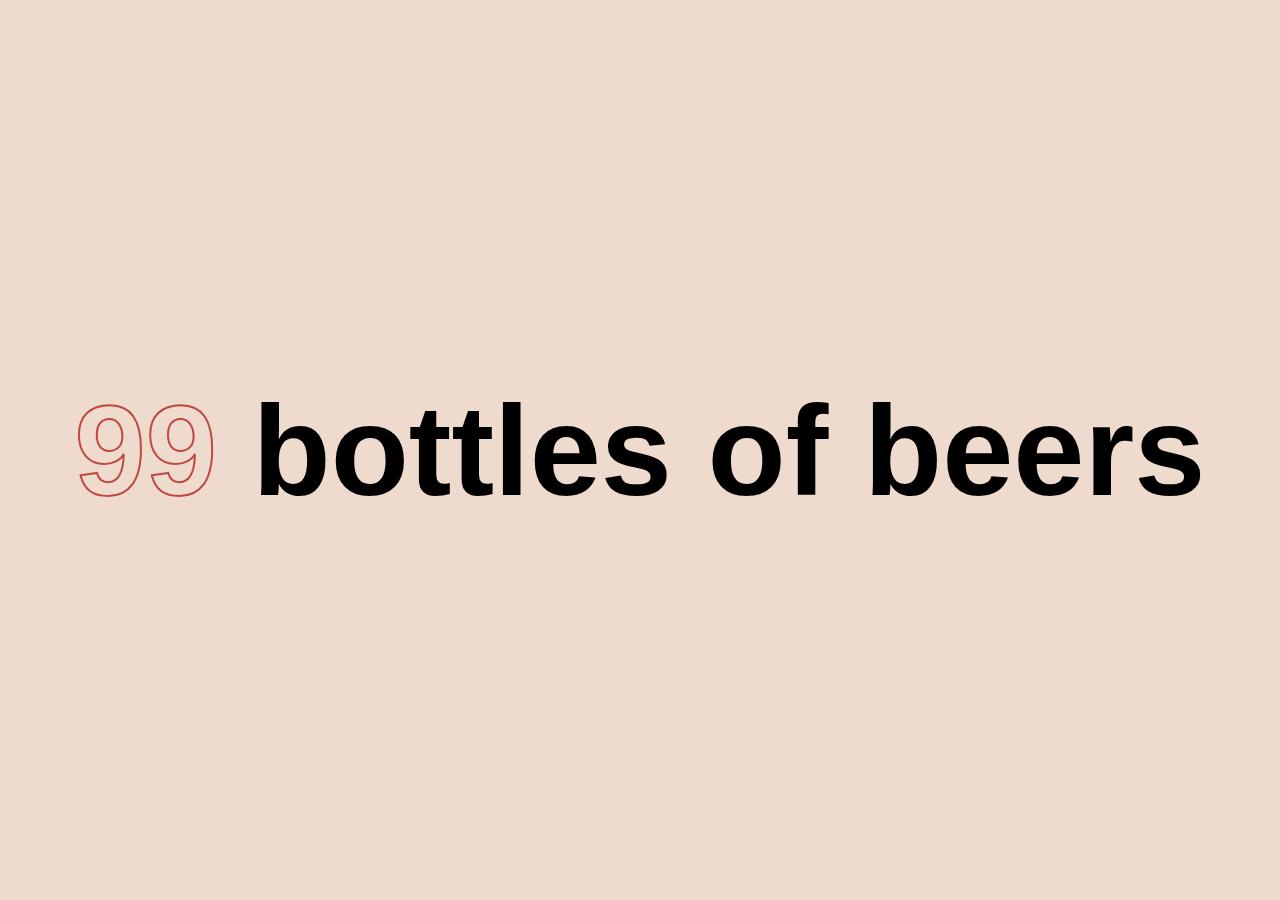
<file: 99_bottles/index.html>
<!DOCTYPE html>
<html lang="en">
  <head>
    <meta charset="utf-8">
    <meta name="viewport" content="width=device-width, initial-scale=1.0">
    <meta http-equiv="X-UA-Compatible" content="ie=edge">
    <link rel="stylesheet" href="css/style.css">
    <script src="./js/script.js" defer></script>
    <title>Git and Github</title>
    <script src="js/script.js" defer></script>
  </head>
  <body>
    <h1><span>99</span> bottles of beers</h1>
  </body>
</html>
</file>
<file: 99_bottles/css/style.css>
* {
	margin: 0;
	padding: 0;
	box-sizing: border-box;
}

body {
	min-height: 100vh;
	display: flex;
	justify-content: center;
	align-items: center;
	font-family: Arial, Helvetica, sans-serif;
	font-size: 64px;
	background-color: hsl(25, 50%, 87%);
}

span {
	color: transparent;
	-webkit-text-fill-color: transparent;
	-webkit-text-stroke-color: hsl(4, 50%, 50%);
	-webkit-text-stroke-width: 2px;
}
</file>
